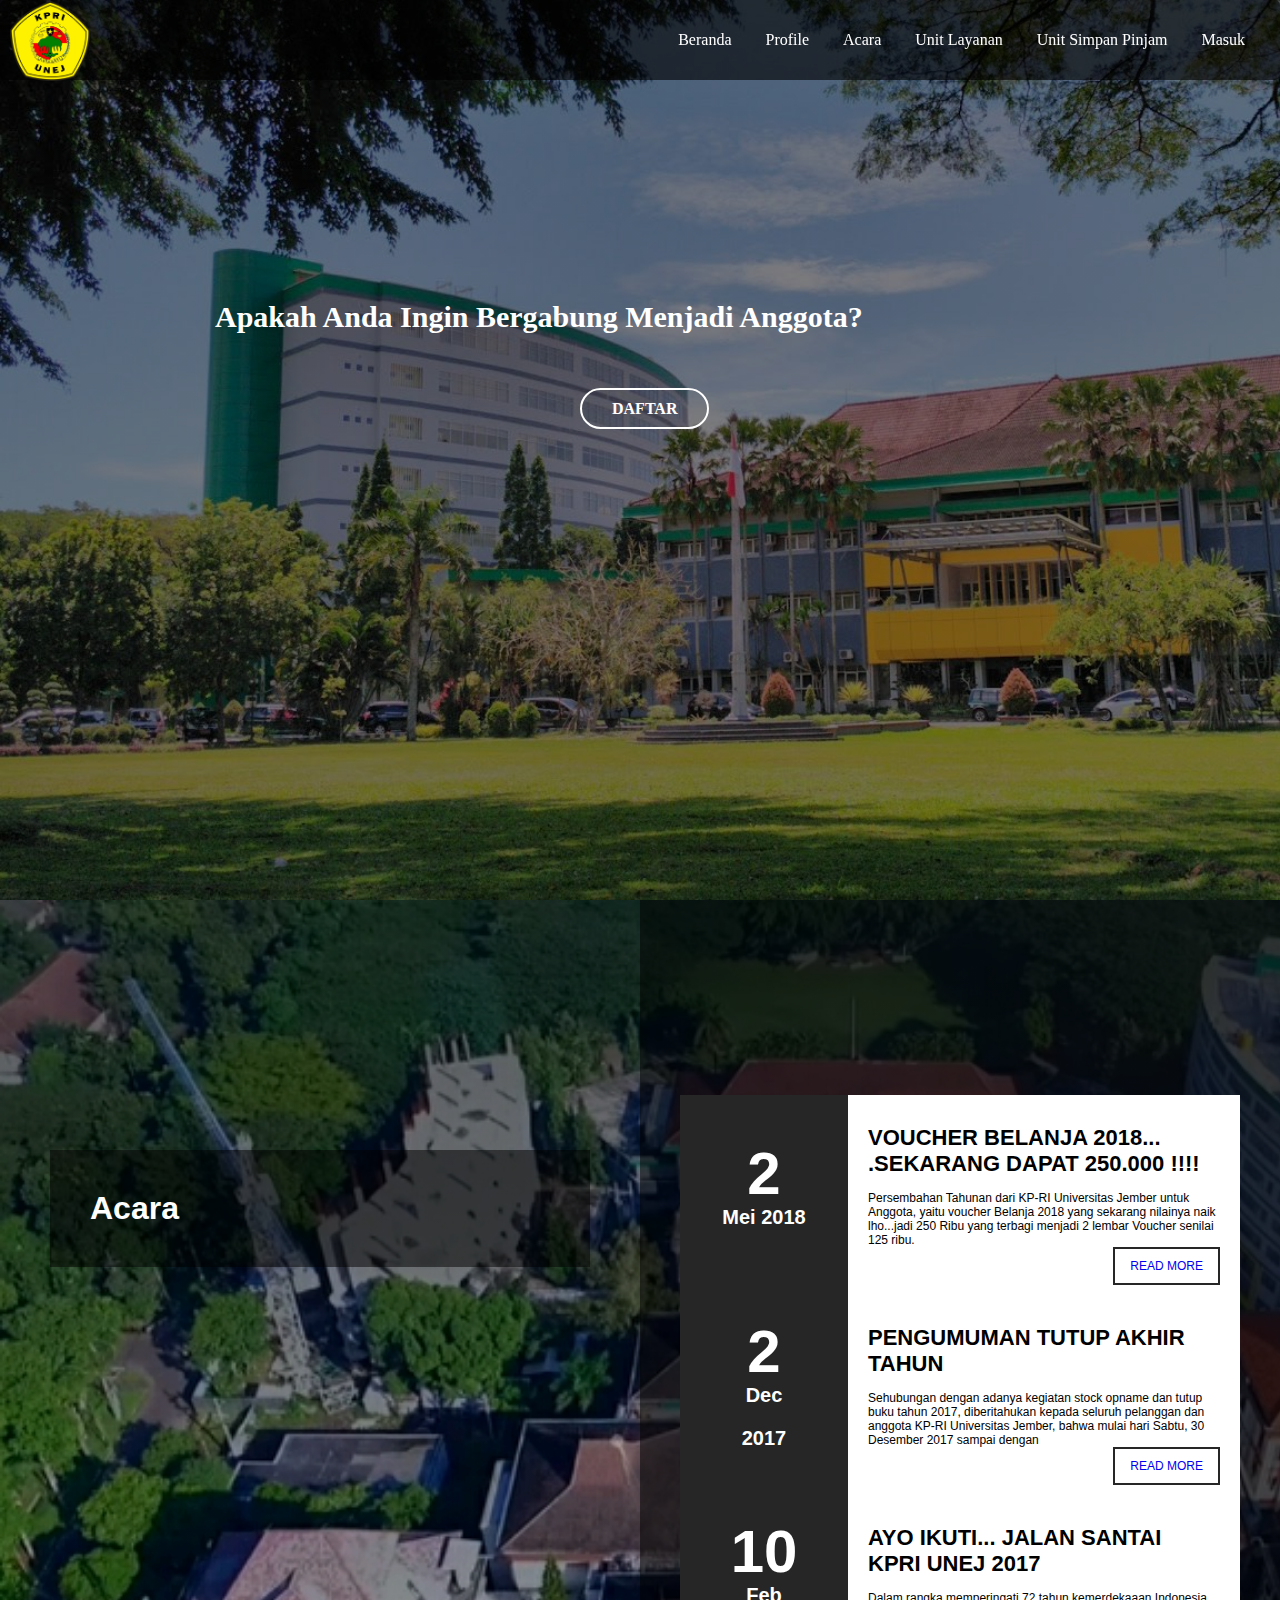
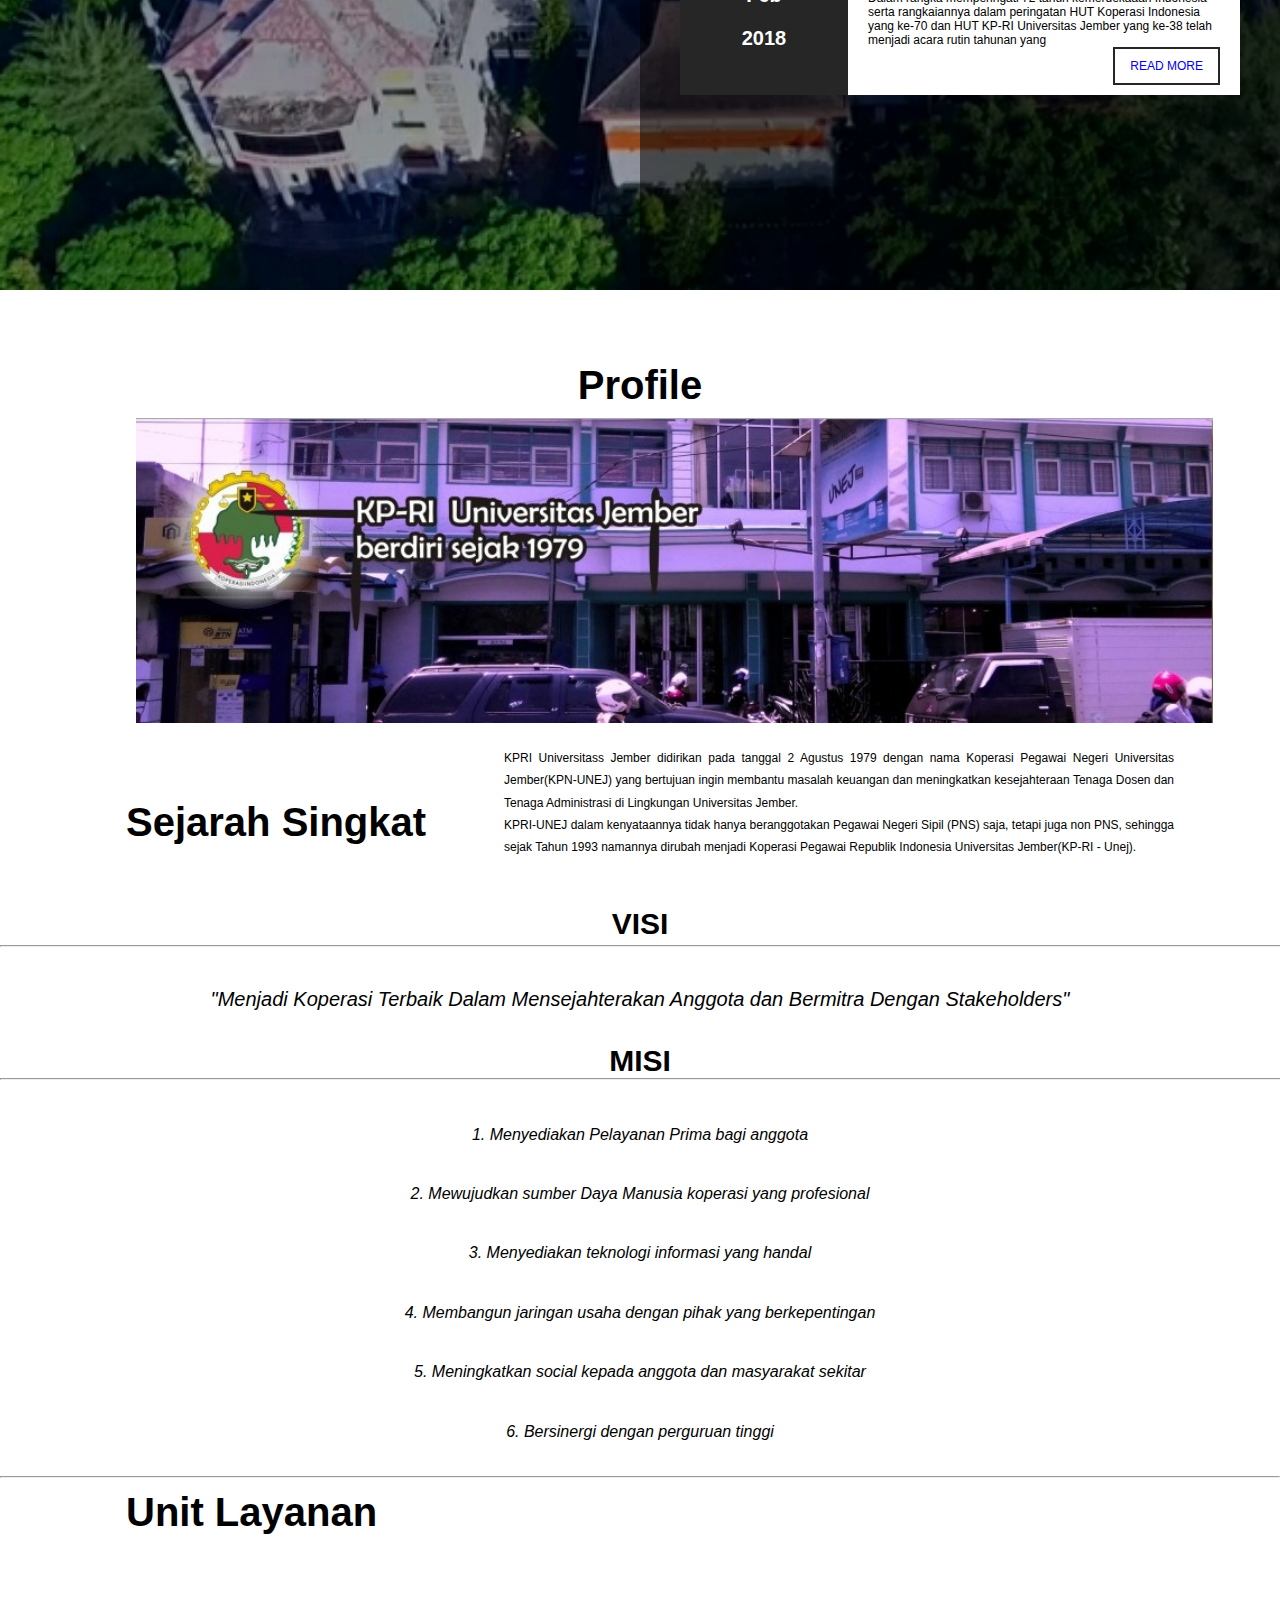
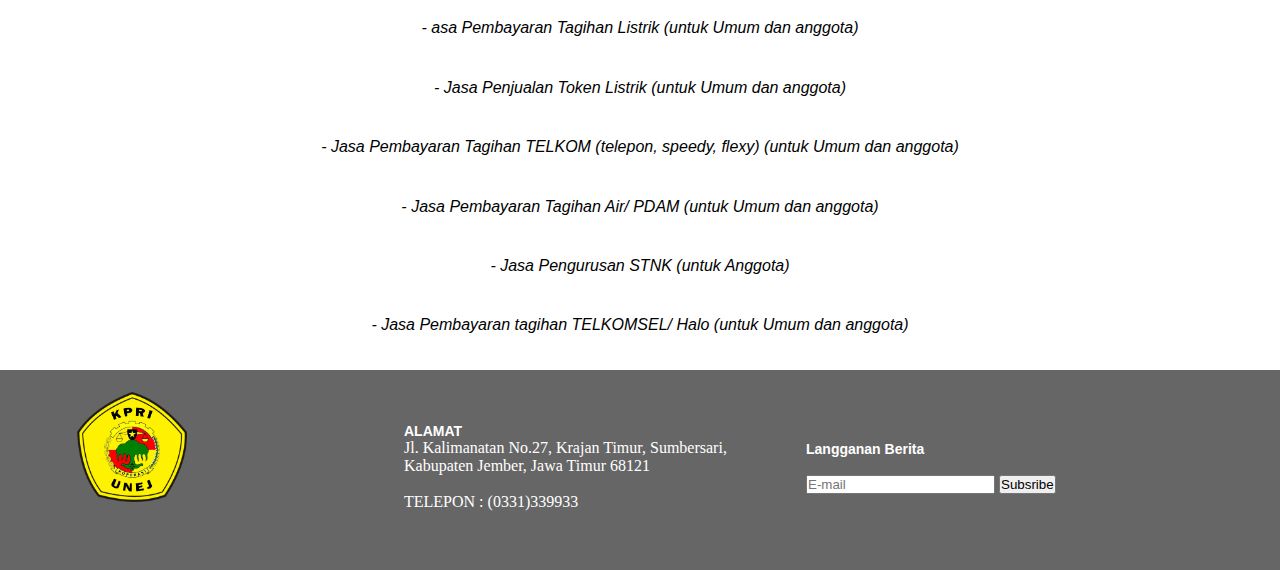
<file: index.html>
<!DOCTYPE html>
<html>
<head>
	    <title>Mau Jadi Aggota?</title>
    <link rel="stylesheet" type="text/css" href="css/style.css">
</head>
    
<body>
	<header>
    <div id="main">
    <nav>
    	    <img class="kiri" img src="logo.png" width="100" height="80">
    	   
        <ul>
            <li><a href="index.html">Beranda</a></li>
            <li><a href="#about">Profile</a></li>
            <li><a href="#events">Acara</a></li>
            <li><a href="#layanan">Unit Layanan</a></li>
            <li><a href="#">Unit Simpan Pinjam</a></li>
            <li><a href="login.html">Masuk</a></li>
         </ul>
       </nav>

     <div class="title">
		<h2> Apakah Anda Ingin Bergabung Menjadi Anggota?</h2>
      </div>   
      <div class="button">
     		 <a href="daftar.html" class="btn">DAFTAR</a> 

       </div>
   </div>

</header>

<section>
			<div class="leftbox">
		<div class="content">
			<h1>Acara</h1>
		</div>
	</div>
	<div class="events" id="events">
		<ul>
			<li>
				<div class="time">
					<h2>2<br><span>Mei 2018</span></h2>
				</div>
				<div class="detail">
					<h3>VOUCHER BELANJA 2018... .SEKARANG DAPAT 250.000 !!!! </h3><br>
					<P>Persembahan Tahunan dari KP-RI Universitas Jember untuk Anggota, yaitu voucher Belanja 2018 yang sekarang nilainya naik lho...jadi 250 Ribu yang terbagi menjadi 2 lembar Voucher senilai 125 ribu. </P>
					<a href="#">Read More</a>
			
				</div>
				<div style="clear: both;"></div>
				</li>
			<li>
				<div class="time">
					<h2>2<br><span>Dec 2017</span></h2>
				</div>
				<div class="detail">
					<h3>PENGUMUMAN TUTUP AKHIR TAHUN</h3><br>
					<P>Sehubungan dengan adanya kegiatan stock opname dan tutup buku tahun 2017, diberitahukan kepada seluruh pelanggan dan anggota KP-RI Universitas Jember, bahwa mulai hari Sabtu, 30 Desember 2017 sampai dengan </P>
					<a href="#">Read More</a>
			
				</div>
				<div style="clear: both;"></div>
				</li>
			<li>
				<div class="time">
					<h2>10<br><span>Feb 2018</span></h2>
				</div>
				<div class="detail">
					<h3>AYO IKUTI... JALAN SANTAI KPRI UNEJ 2017 </h3><br>
					<P>Dalam rangka memperingati 72 tahun kemerdekaaan Indonesia serta rangkaiannya dalam peringatan HUT Koperasi Indonesia yang ke-70 dan HUT KP-RI Universitas Jember yang ke-38 telah menjadi acara rutin tahunan yang </P>
					<a href="#">Read More</a>
			</div>
				<div style="clear: both;"></div>
				</li>
			</ul>	
		
</section>
<div class="about" id="about">
		<div>
			<br>
			<h3 style="text-align: center; margin-top: 55px; margin-bottom: 10px;">Profile</h3>
			<img style="margin-left: 136px; margin-top: 0; margin-bottom: 0; border: 0; width: 1077px;" src="kpriunej.jpg"><br><br>
		</div>
		<div>
			<table border="0" cellpadding="8">
				<tbody><tr>
					<td width="500">
						<h3 style="text-align: left; margin-left: 124px; margin-top: 10px; margin-bottom: 0px;">Sejarah Singkat</h3>
						
					</td>
					<td width="670">
						<p class="lead" style="color: black;">KPRI Universitass Jember didirikan pada tanggal 2 Agustus 1979 dengan nama Koperasi Pegawai Negeri Universitas Jember(KPN-UNEJ) yang bertujuan ingin membantu masalah keuangan dan meningkatkan kesejahteraan Tenaga Dosen dan Tenaga Administrasi di Lingkungan Universitas Jember.<br>				KPRI-UNEJ dalam kenyataannya tidak hanya beranggotakan Pegawai Negeri Sipil (PNS) saja, tetapi juga non PNS, sehingga sejak Tahun 1993 namannya dirubah menjadi Koperasi Pegawai Republik Indonesia Universitas Jember(KP-RI - Unej).</p>
					</td>
				</tr>


			</tbody></table>
		</div>
		<br><br><br>
		<hr width="100%">
		<div>
			<h4>VISI</h4>
		</div>
		<div>
			<p class="lead" style="text-align: center; font-style: italic; margin-top: 40px; font-size: 20px; color: black;">"Menjadi Koperasi Terbaik Dalam Mensejahterakan Anggota dan Bermitra Dengan Stakeholders"</p>
		</div>
		<br><br>
		<div>
			<h4>MISI</h4>
		</div>
		<hr width="100%">
		<div>
			<p class="lead" style="text-align: center; font-style: italic; margin-top: 40px; font-size: 16px; color: black;">1. Menyediakan Pelayanan Prima bagi anggota<br><br>2. Mewujudkan sumber Daya Manusia koperasi yang profesional<br><br>3. Menyediakan teknologi informasi yang handal<br><br>4. Membangun jaringan usaha dengan pihak yang berkepentingan<br><br>5. Meningkatkan social kepada anggota dan masyarakat sekitar<br><br>6. Bersinergi dengan perguruan tinggi</p>
		</div>
	</div>
<hr>
	<div class="layanan" id="layanan">
		<div>
			<table border="0" cellpadding="8">
				<tbody><tr>
					<td width="500">
						<h3 style="text-align: left; margin-left: 124px; margin-top: 10px; margin-bottom: 0px;">Unit Layanan</h3><br>
						
					</td>
					</tr>
					</tbody></table>	
		</div>
		<br
		<div>
			<p class="lead" style="text-align: center; font-style: italic; margin-top: 40px; font-size: 16px; color: black;">- asa Pembayaran Tagihan Listrik (untuk Umum dan anggota)<br><br>- Jasa Penjualan Token Listrik (untuk Umum dan anggota)<br><br>- Jasa Pembayaran Tagihan TELKOM (telepon, speedy, flexy) (untuk Umum dan   anggota)<br><br>- Jasa Pembayaran Tagihan Air/ PDAM (untuk Umum dan anggota)<br><br>- Jasa Pengurusan STNK (untuk Anggota)<br><br>- Jasa Pembayaran tagihan TELKOMSEL/ Halo (untuk Umum dan anggota)</p>
		</div>
	</div>






























<footer class="footer">
		<table border="0" cellpadding="0">
			<tbody><tr>
				<td width="400">
					<img class="footlogo" src="logo.png">
				</td>
				<td width="400">
					<h3 style="font-size: 14px; color: white; margin-top: 40px;">ALAMAT</h3>
					<p class="foot">Jl. Kalimanatan No.27, Krajan Timur, Sumbersari, <br>Kabupaten Jember, Jawa Timur 68121<br><br>TELEPON : (0331)339933</p>
				</td>
				<td>
					<h3 style="font-size: 14px; color: white; margin-top: 40px;">Langganan Berita</h3>
					<br>
					<input name="email" required="" type="mail" size="21px" placeholder="E-mail" pattern=".+@.+.com">
					<button class="tombol">Subsribe</button><br>
					</td>
			</tr>
		</tbody></table>
	</footer>
</body>
</html>
</file>
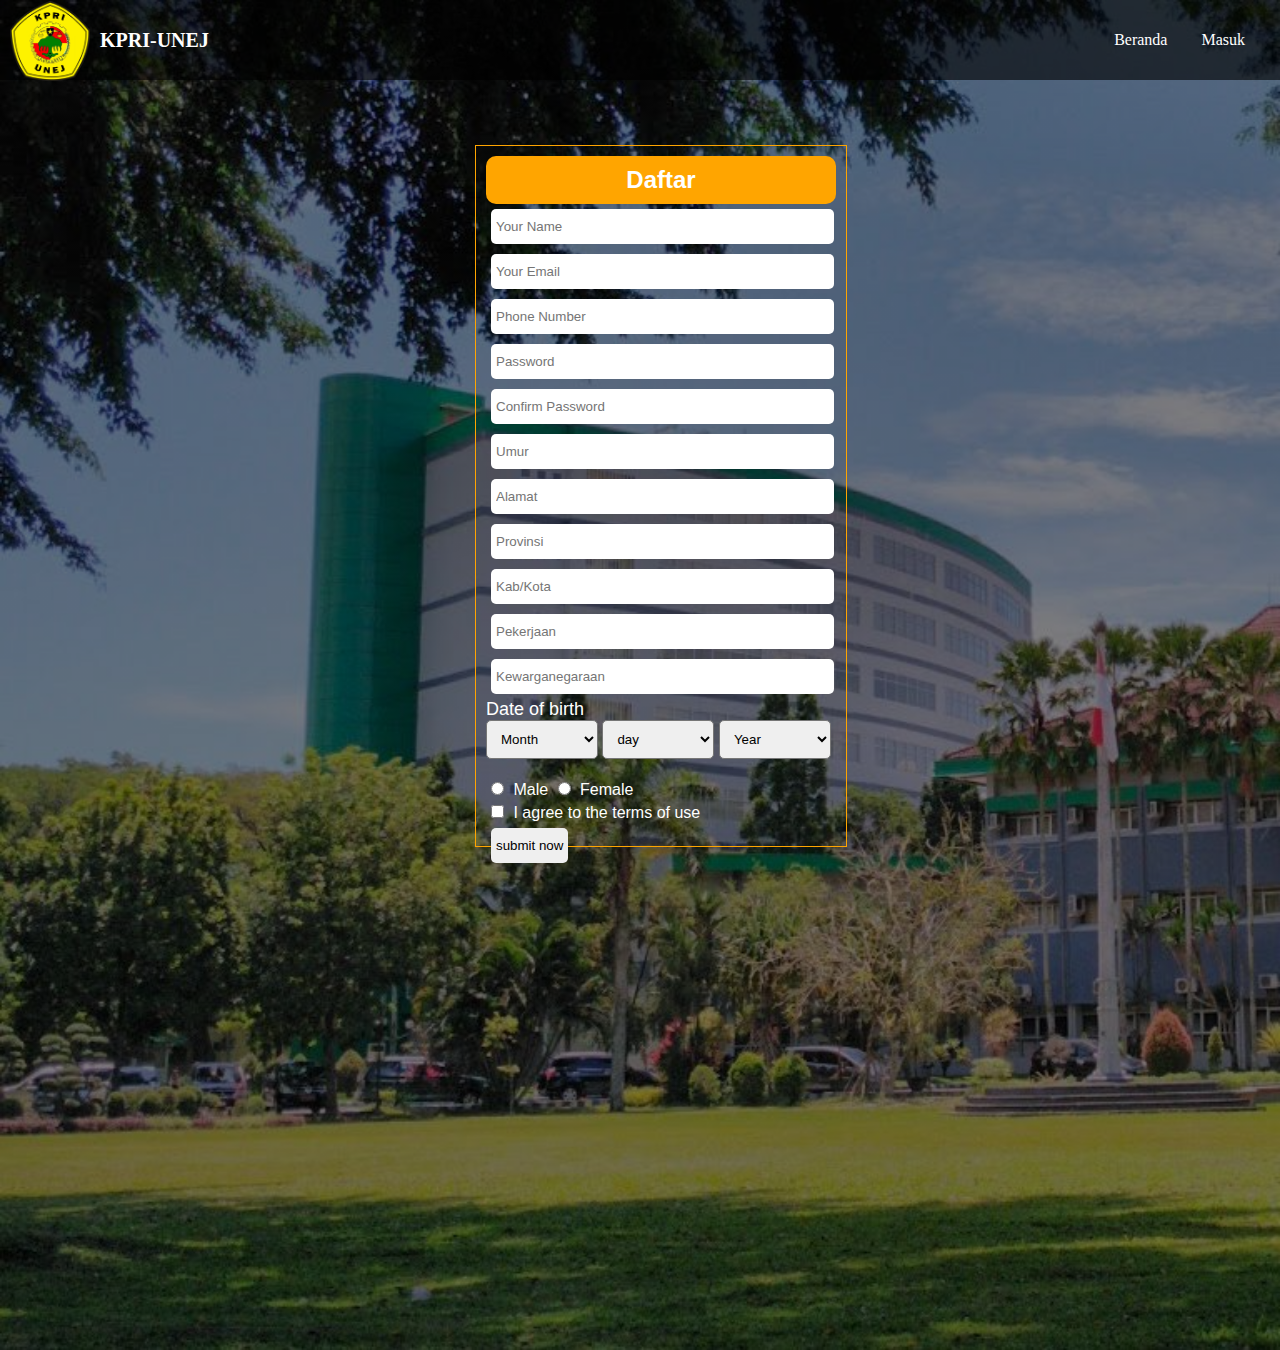
<file: daftar.html>
<!DOCTYPE html>
<html>
<head>
	    <title>login form</title>
    <link rel="stylesheet" type="text/css" href="css/style3.css">
</head>
    
<body>
	
    <div id="main">
    <nav>
    	    <img class="kiri" img src="logo.png" width="100" height="80">
    	    <h3 class="heading-style-left-padding ">KPRI-UNEJ</h3>
        <ul>
            <li><a href="index.html">Beranda</a></li>
            <li><a href="login.html">Masuk</a></button>
         </ul>
       </nav>  	
  		<div class="wrap">
        <form>
          <h2>Daftar</h2>
          <input type="text" name="yourname" placeholder="Your Name"><br>
          <input type="email" name="email" placeholder="Your Email"><br>
          <input type="number" name="number" placeholder="Phone Number"><br>
          <input type="password" name="password" placeholder="Password"><br>
          <input type="password" name="confirmpassword" placeholder="Confirm Password"><br>
          <input type="text" name="umur" placeholder="Umur"><br>
          <input type="text" name="alamat" placeholder="Alamat"><br>
          <input type="text" name="provinsi" placeholder="Provinsi"><br>
          <input type="text" name="kab/kota" placeholder="Kab/Kota"><br>
          <input type="text" name="pekerjaan" placeholder="Pekerjaan"><br>
          <input type="text" name="kewarganegaraan" placeholder="Kewarganegaraan"><br>


          <span style="font-size:18px;">Date of birth</span>
          <br>
          <select name="DoBmonth">
            <option>Month</option>
            <option value="januari">Januari</option>
            <option value="februari">februari</option>
            <option value="Maret">Maret</option>
            <option value="april">april</option>
            <option value="mei">mei</option>
            <option value="juni">juni</option>
            <option value="juli">juli</option>
            <option value="agustus">agustus</option>
            <option value="september">september</option>
            <option value="oktober">oktober</option>
            <option value="november">november</option>
            <option value="desember">desember</option>
         </select>

         <select name="DoBday">
            <option>day</option>
            <option value="1">1</option>
            <option value="2">2</option>
            <option value="3">3</option>
            <option value="4">4</option>
            <option value="5">5</option>
            <option value="6">6</option>
            <option value="7">7</option> 
         </select>

          <select name="DoByear">
            <option>Year</option>
            <option value="1998">1998</option>
            <option value="1999">1999</option>
      
         </select>
         <br>
         <br>
          <input type="radio" name="male" value="Male"> Male </input>
          <input type="radio" name="female" value="Male"> Female</input>
          <br>
          <input type="checkbox"> I agree to the terms of use</input>
          <br>
          <a href="index.html"><input type="button" value="submit now"></input></a>


        </form>
        
      </div>
</body>
</html>
</file>
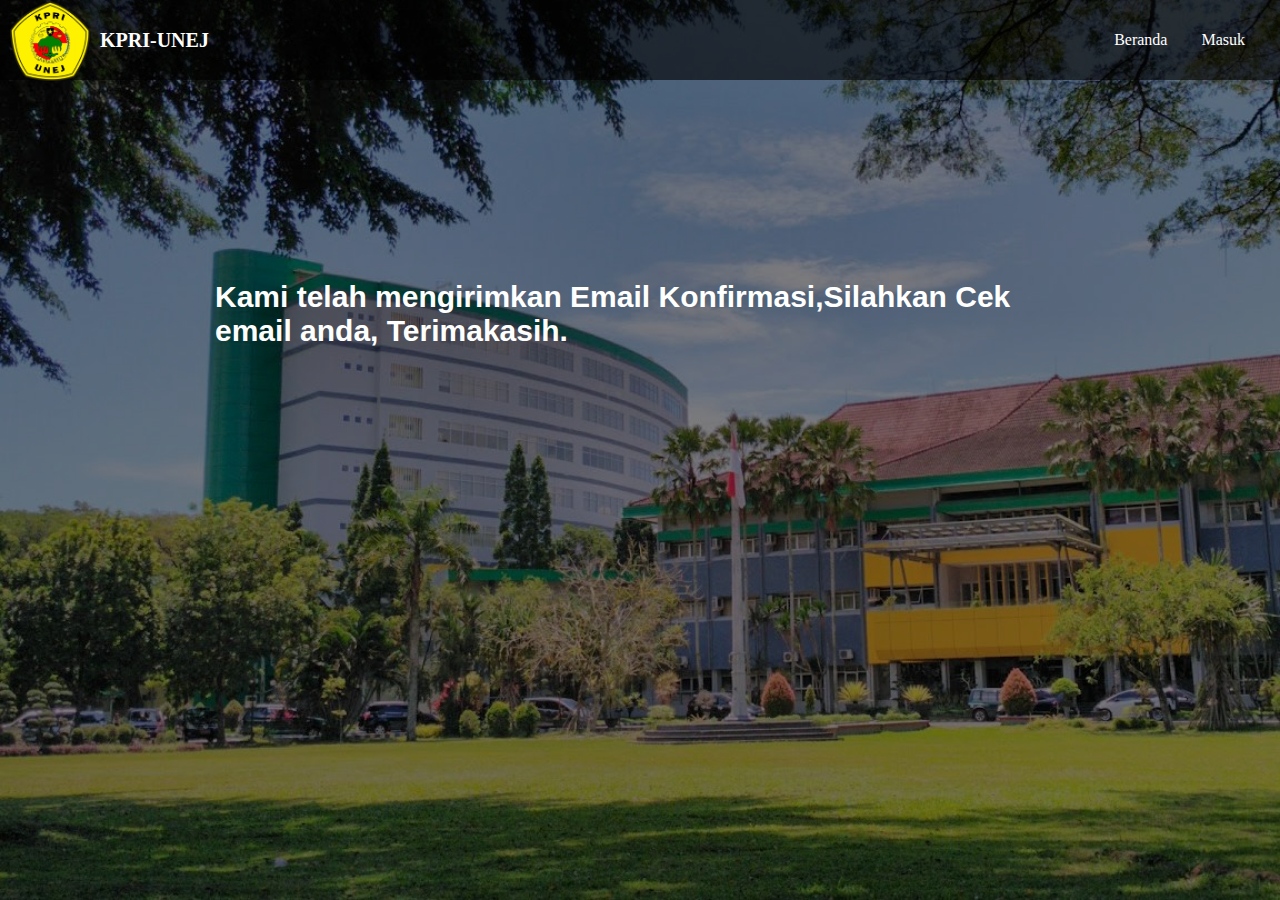
<file: konfirmasi.html>
<!DOCTYPE html>
<html>
<head>
	    <title>Mau Jadi Aggota?</title>
    <link rel="stylesheet" type="text/css" href="css/style5.css">
</head>
    
<body>
	
	
    <div id="main">
    <nav>
    	    <img class="kiri" img src="logo.png" width="100" height="80">
    	    <h3 class="heading-style-left-padding ">KPRI-UNEJ</h3>
        <ul>
            <li><a href="index.html">Beranda</a></li>
            <li><a href="login.html">Masuk</a></button>
         </ul>
       </nav>
     <div class="title">
		<h2> Kami telah mengirimkan Email Konfirmasi,Silahkan Cek email anda, Terimakasih.</h2>
      </div>   
      
</body>
</html>
</file>
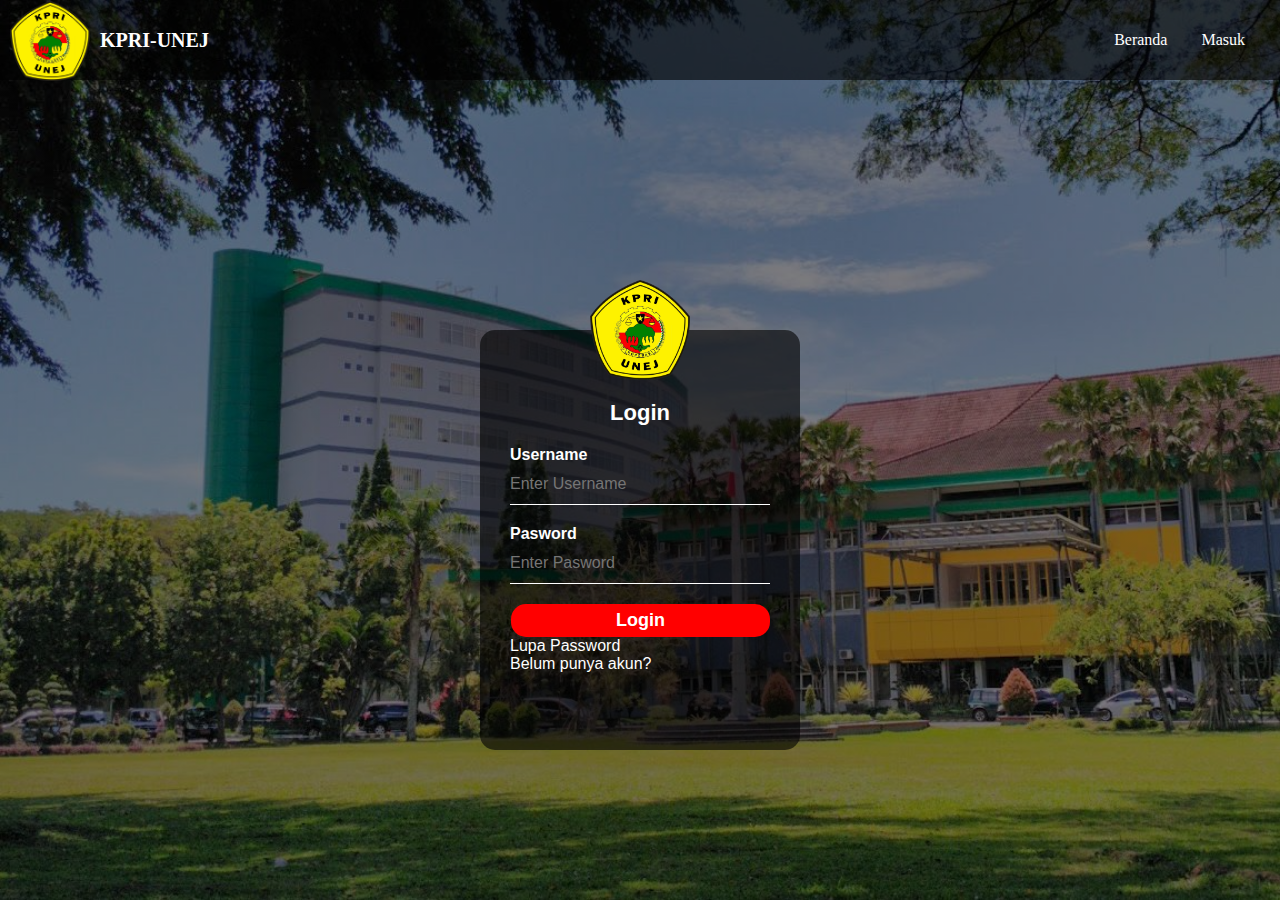
<file: login.html>
<!DOCTYPE html>
<html>
<head>
	    <title>login form</title>
    <link rel="stylesheet" type="text/css" href="css/style2.css">
</head>
    
<body>
	
	<header>
    <div id="main">
    <nav>
    	    <img class="kiri" img src="logo.png" width="100" height="80">
    	    <h3 class="heading-style-left-padding ">KPRI-UNEJ</h3>
        <ul>
           <li><a href="index.html">Beranda</a></li>
           <li><a href="login.html">Masuk</a></li>
         </ul>
       </nav>  	
       <div class="loginbox">
       	<img src="logo.png" class="logo">
       <h1>Login</h1>
       <form>
       	<p>Username</p>
       	<input type="text" name="" placeholder="Enter Username">
       	<p>Pasword</p>
       	<input type="Password" name="" placeholder="Enter Pasword">
       	<a href="#" class="button">Login</a><br>
       	<a href="lupapassword.html">Lupa Password</a><br>
       	<a href="daftar.html">Belum punya akun?</a>
      </form>
 </div>
     </header>
		
</body>
</html>
</file>
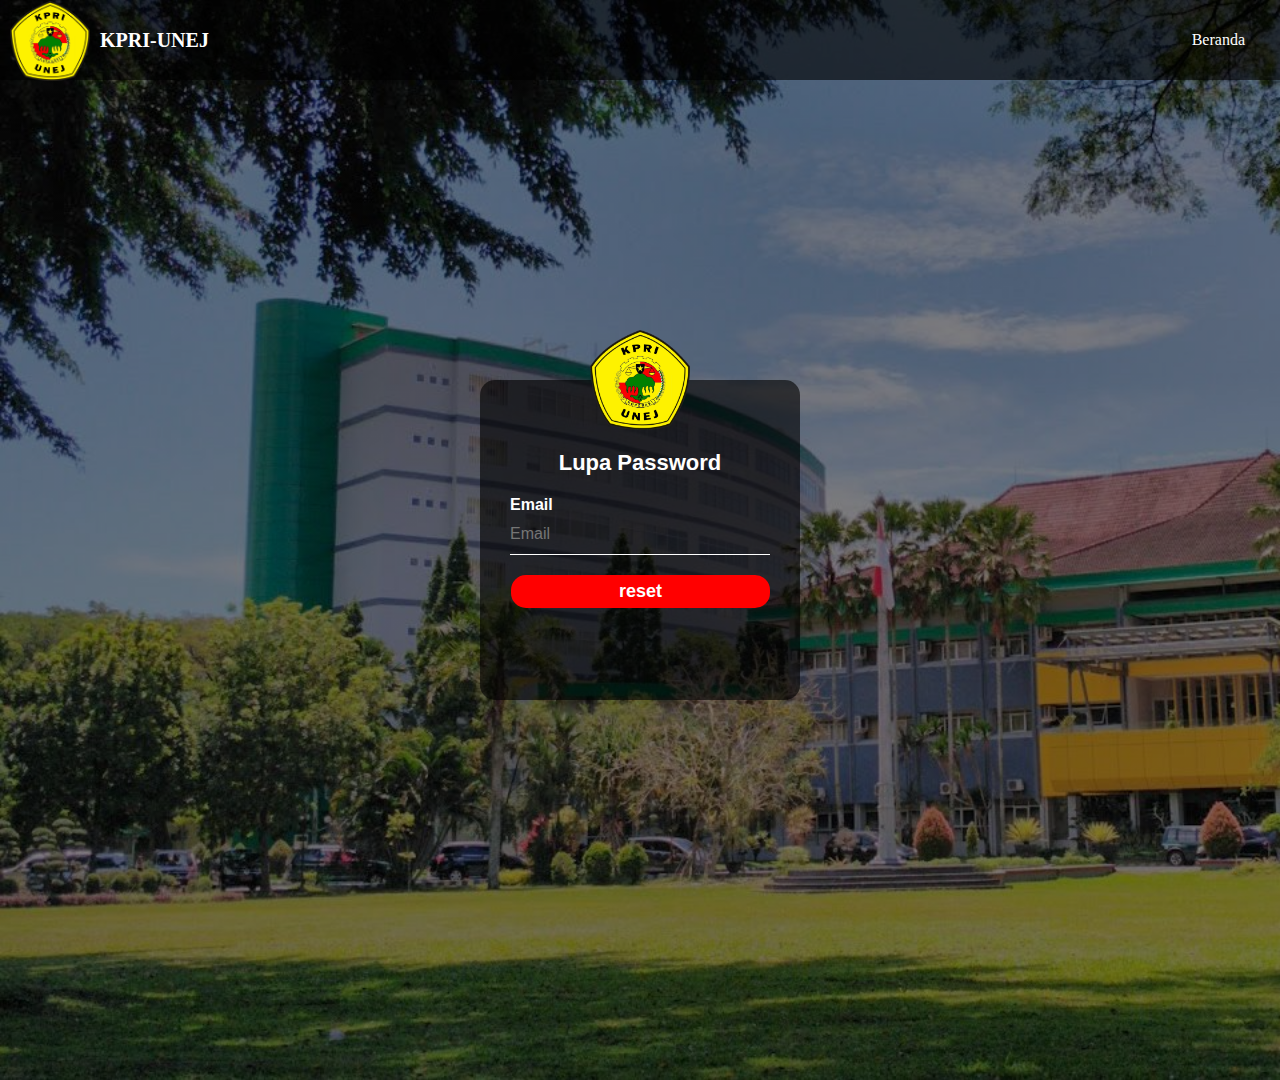
<file: lupapassword.html>
<!DOCTYPE html>
<html>
<head>
	    <title>login form</title>
    <link rel="stylesheet" type="text/css" href="css/style4.css">
</head>
    
<body>
	
	<header>
    <div id="main">
    <nav>
    	    <img class="kiri" img src="logo.png" width="100" height="80">
    	    <h3 class="heading-style-left-padding ">KPRI-UNEJ</h3>
        <ul>
            <li><a href="index.html">Beranda</a></li>
                   </ul>
       </nav>  	
       <div class="loginbox">
       	<img src="logo.png" class="logo">
       <h1>Lupa Password</h1>
       <form>
       	<p>Email</p>
       	<input type="text" name="" placeholder="Email">
       	
       	<a href="konfirmasi.html" class="button">reset</a><br>
       	
      </form>
 </div>
     </header>
		
</body>
</html>
</file>
<file: css/style.css>
*{
    margin: 0;
    padding: 0;

   
}

#main{
    width: 100%;
    height: 100vh;
    background-image:linear-gradient(rgba(0,0,0,0.5),rgba(0,0,0,0.5)),url(../rektorat.jpg);
    background-size: cover;
    font-family: verdana;
    margin:0;
   

}

nav{
	width: 100%;
	height:80px;
	background-color: rgba(0, 0, 0, 0.6);	
	line-height: 80px;
    font-family: verdana;
    background-attachment: fixed;
    position: fixed;
    left: 50%;
    border-radius: 5px;
    z-index: 1;
    -webkit-transform: translateX(-50%);
    -ms-transform: translateX(-50%);
    transform: translateX(-50%);

}

img.kiri{
	float: left;
	margin: 1px 10px;
	position: static;
	width:80px;
	height: 80px;
}

nav ul{
	float: right;
	margin-right: 20px;
	list-style-type: none;

}

nav ul li{
	
	display: inline-block;
	list-style: none;
	font-family: verdana;
 }

nav ul li a:hover{
	background-color: #e02626;
	border-radius: 50px/50px;
}

nav li.active a{
	background-color: #e02629;
	color:#fff;
	border-radius: 50px/50px;
}

nav ul li a{
	text-decoration: none;
	color: #fff;
	padding: 5px 15px;
	border:none;
	transition: 0. 2s all;
}

.title{
	position: absolute;
	float: center;
	top: 50%
	left:50%
	transform: translate(-50%-50%);
}

.title h2{
	color: #fff;
	font-size: 30px;
	margin:300px 215px;
	font-family:verdana;

}

.button{
	position: absolute;
	top: 50%
	left:50%
	transform: translate(-50%-50%);
	margin:400px 580px;


}

.btn{
	background: none;
	padding: 10px 30px;
	text-decoration: none;
	transition: 0.2s;
	border-radius: 50px/50px;
	color:white;
	border: 2px solid ;
	font-family: verdana;
	font-weight: bold;
	

}

.btn:hover{
	background-color: white;
	color: black;
	
	
}
@import url('https://fonts.googleapis.com/css?family=Roboto+Condensed');

section{
	width: 100%;
	height: 110vh;
	background-image:linear-gradient(rgba(0,0,0,0.5),rgba(0,0,0,0.1)),url(../section.jpg);
	background-size: cover;
	margin:0;
	padding:: 0px;
	font-family: 'Roboto Condensed', sans-serif;
	
	
}
section .leftbox{
	width: 50%;
	height: 20vh;
	float: left;
	padding: 50px;
	box-sizing: border-box;
	margin: 200px 0px;
	
	
}
section .leftbox .content{
	color: #fff;
	background: rgba(0,0,0,0.5);
	padding:40px;
	transition:0.5s;
	position: center;

}
section .leftbox .content:hover
{
	background: #e91e63; 
}
section .left .content h1
{
	margin:0;
	padding:0;
	font-size: 50px;
	text-transform: uppercase;
}

section .events{
	position: relative;
	width: 50%;
	height: 100%;
	background: rgba(0,0,0,.5);
	float: right;
	box-sizing: border-box;
	padding: 0;
	margin: 0;

}
section .events ul{
	position: relative;
	top: 50%;
	transform: translateY(-50%);
	margin:0;
	padding:40px;
	box-sizing: border-box;


}
section .events ul li{
	list-style: none;
	background: white;
	box-sizing: border-box;
	height: 200px;
	font-size: 15px;
}
section .events ul li .time{
	position: relative;
	padding: 20px;
	background: #262626;
	box-sizing: border-box;
	width: 30%;
	height: 100%; 
	float : left;
	text-align: center;
	transition: .5s;
}

section .events ul li:hover .time{
	background: #e91e63;
}
section .events ul li .time h2{
	position: absolute;
	margin:0;
	padding:0;
	top:50%;
	left:50%;
	transform: translate(-50%,-50%);
	color: #fff;
	font-size: 60px;
	text-align: center;
	line-height: 30px;
}
section .events ul li .time h2 span{
	font-size: 20px;
}
section .events ul li .detail{
	padding:20px;
	font-size: 12px;
	color: #000;
	box-sizing: border-box;
	width: 70%;
	height: 100%;
	float: left; 
}
section .events ul li .detail h3{
	position: relative;
	margin:10px 0 0;
	padding:0;
	font-size: 22px;
}
section .events ul li .detail a{
	display: inline-block;
	text-decoration: none;
	text-transform: uppercase;
	padding: 10px 15px;
	border :2px solid #262626;
	float: right;
}
.footer {
    position: relative;
    background-color: rgba(0, 0, 0,.6);
    width: 100%;
    height: 200px;
    bottom: 0px;
    left: 0px;
    display: block;
    color:white;
}
img.footlogo{
	float: left;
	margin: 20px 75px;
	position: static;
	width:110px;
	height: 110px;
}
h3 {
    color: black;
    font-size: 40px;
    font-family: "muli-light",sans-serif;
    text-decoration: none;
}
p.lead {
    font-family: "muli-light",sans-serif;
    font-size: 12px;
    line-height: 1.857;
    color: #838383;
    margin-bottom: 30px;
    text-align: justify;
}
h4 {
    text-align: center;
    font-family: "muli-light",sans-serif;
    font-size: 30px;
    margin-top: -40px;
    margin-bottom: 0px;
    margin-right: 0px;
    font-style: bold;
}
</file>
<file: css/style3.css>
*{
    margin: 0;
    padding: 0;

   
}
body{
    width: 100%;
    height: 150vh;
    background-image:linear-gradient(rgba(0,0,0,0.5),rgba(0,0,0,0.5)),url(../rektorat.jpg);
    background-size: cover;
    font-family: verdana;
    margin:0;
    background-repeat: no-repeat;
   

}

nav{
	width: 100%;
	height:80px;
	background-color: rgba(0, 0, 0, 0.6);	
	line-height: 80px;
    font-family: verdana;
    background-attachment: fixed;

}

img.kiri{
	float: left;
	margin: 1px 10px;
	position: static;
	width:80px;
	height: 80px;
}
.heading-style-left-padding {
	float: left;
	margin:auto;
	position: static;
	font-size: 20px;
	color:white;
}

nav ul{
	float: right;
	margin-right: 20px;
	list-style-type: none;

}

nav ul li{
	
	display: inline-block;
	list-style: none;
	font-family: verdana;
 }

nav ul li a:hover{
	background-color: #e02626;
	border-radius: 50px/50px;
}

nav li.active a{
	background-color: #e02629;
	color:#fff;
	border-radius: 50px/50px;
}

nav ul li a{
	text-decoration: none;
	color: #fff;
	padding: 5px 15px;
	border:none;
	transition: 0. 2s all;
}
.wrap{
	width: 350px;
	margin:auto;
	background-color: transparent;
	margin-top: 50px;
	padding:5px;
}
 form{
 	width: 350px;
 	height: 680px;	
	padding: 10px;
	font-family: arial;
	border:1px solid orange;
	margin:10px;
	color:#fff;
}
h2{
	text-align: center;
	background:orange;
	color:white;
	padding:10px;
	border-radius:10px;

} 
input{
	padding:10px;
	padding-left: 5px;
	padding-right: 5px;
	margin:5px;
	border-radius:5px;
	border:none;
	
}
input[type=text], input[type=email], input[type=number], input[type=password]{
	width: 95%;
}
input[type=submit]{
	width: 50%;
	margin-left: 90px;
	background:orange;
	cursor: pointer;
	font-size:18px
	font-weight:bold;
	color:white;
}
input[type=submit]:hover{
	background:yellow;
}
select{
	padding: 10px;
	width:32%;
	border-radius: 5px;

}
</file>
<file: css/style5.css>
*{
    margin: 0;
    padding: 0;

   
}

#main{
    width: 100%;
    height: 100vh;
    background-image:linear-gradient(rgba(0,0,0,0.5),rgba(0,0,0,0.5)),url(../rektorat.jpg);
    background-size: cover;
    font-family: verdana;
    margin:0;
   

}

nav{
	width: 100%;
	height:80px;
	background-color: rgba(0, 0, 0, 0.6);	
	line-height: 80px;
    font-family: verdana;
    background-attachment: fixed;

}

img.kiri{
	float: left;
	margin: 1px 10px;
	position: static;
	width:80px;
	height: 80px;
}
.heading-style-left-padding {
	float: left;
	margin:auto;
	position: static;
	font-size: 20px;
	color:white;
}

nav ul{
	float: right;
	margin-right: 20px;
	list-style-type: none;

}

nav ul li{
	
	display: inline-block;
	list-style: none;
	font-family: verdana;
 }

nav ul li a:hover{
	background-color: #e02626;
	border-radius: 50px/50px;
}

nav li.active a{
	background-color: #e02629;
	color:#fff;
	border-radius: 50px/50px;
}

nav ul li a{
	text-decoration: none;
	color: #fff;
	padding: 5px 15px;
	border:none;
	transition: 0. 2s all;
}

.title{
	position: absolute;
	float: center;
	top: 50%
	left:50%
	transform: translate(-50%-50%);
}

.title h2{
	color: #fff;
	font-size: 30px;
	margin:200px 215px;
	font-family:arial;
	

}
</file>
<file: css/style2.css>
*{
    margin: 0;
    padding: 0;
   
}

body{
    width: 100%;
    height: 100vh;
    background-image:linear-gradient(rgba(0,0,0,0.5),rgba(0,0,0,0.5)),url(../rektorat.jpg);
    background-size: cover;
    background-repeat: no-repeat;
      
}

nav{
	width: 100%;
	height:80px;
	background-color: rgba(0, 0, 0, 0.6);	
	line-height: 80px;
    font-family: verdana;
    background-repeat: no-repeat;

}

img.kiri{
	float: left;
	margin: 1px 10px;
	position: static;
	width:80px;
	height: 80px;
}
.heading-style-left-padding {
	float: left;
	margin:auto;
	position: static;
	font-size: 20px;
	color:white;
	
}

nav ul{
	float: right;
	margin-right: 20px;
	list-style-type: none;
	background-repeat: no-repeat;

}

nav ul li{
	
	display: inline-block;
	list-style: none;
	font-family: verdana;
 }

nav ul li a:hover{
	background-color: #e02626;
	border-radius: 50px/50px;
}

nav li.active a{
	background-color: #e02629;
	color:#fff;
	border-radius: 50px/50px;
}

nav ul li a{
	text-decoration: none;
	color: #fff;
	padding: 5px 15px;
	border:none;
	transition: 0. 2s all;
}
.loginbox{
	width:320px;
	height:420px;
	background:rgba(0, 0, 0, 0.6);
	color:#fff;
	top:60%;
	left: 50%;
	position:absolute;
	transform: translate(-50%,-50%);
	box-sizing: border-box;
	padding: 70px 30px;
	font-family: sans-serif;
	border-radius: 15px;
	background-repeat: no-repeat;

}
.logo{
	width:100px;
	height: 100px;
	position: absolute;
	top:-50px;
	left:calc(50% - 50px);

}
h1{
	margin: auto;
	padding:0 0 20px;
	text-align: center;
	font-size: 22px;

}
.loginbox p{
	margin:0;
	padding:0;
	font-weight: bold;

}
.loginbox input{
	width:100%;
	margin-bottom: 20px;
}
.loginbox input[type="text"], input[type="password"]
{
	border: none;
	border-bottom: 1px solid #fff;
	background: transparent;
	outline: none;
	height:40px;
	color: #fff;
	font-size: 16px;


}
.button {
	border: 1px solid transparent;
	border-width: 6px;
	text-decoration-line:none;
	cursor: pointer;
	outline:none;
	float:right;
	font-size:20pt;
	background:red;
	color:#fff;
	font-size: 18px;
	border-radius: 15px;
	width: 95%;
	text-align: center;
	font-weight: bold;
}
.button:hover{
	background: #fff;
	color:#000;
}
.loginbox a{
	color:white;
	text-decoration: none;
}
.loginbox a:hover{
	color:grey;
	font-style: none;
}
</file>
<file: css/style4.css>
*{
    margin: 0;
    padding: 0;
   
}

body{
    width: 100%;
    height: 120vh;
    background-image:linear-gradient(rgba(0,0,0,0.5),rgba(0,0,0,0.5)),url(../rektorat.jpg);
    background-size: cover;
    background-repeat: no-repeat;
      
}

nav{
	width: 100%;
	height:80px;
	background-color: rgba(0, 0, 0, 0.6);	
	line-height: 80px;
    font-family: verdana;
    background-repeat: no-repeat;

}

img.kiri{
	float: left;
	margin: 1px 10px;
	position: static;
	width:80px;
	height: 80px;
}
.heading-style-left-padding {
	float: left;
	margin:auto;
	position: static;
	font-size: 20px;
	color:white;
	
}

nav ul{
	float: right;
	margin-right: 20px;
	list-style-type: none;
	background-repeat: no-repeat;

}

nav ul li{
	
	display: inline-block;
	list-style: none;
	font-family: verdana;
 }

nav ul li a:hover{
	background-color: #e02626;
	border-radius: 50px/50px;
}

/*nav li.active a{
	background-color: #e02629;
	color:#fff;
	border-radius: 50px/50px;
}*/

nav ul li a{
	text-decoration: none;
	color: #fff;
	padding: 5px 15px;
	border:none;
	transition: 0. 2s all;
}
.loginbox{
	width:320px;
	height:320px;
	background:rgba(0, 0, 0, 0.6);
	color:#fff;
	top:60%;
	left: 50%;
	position:absolute;
	transform: translate(-50%,-50%);
	box-sizing: border-box;
	padding: 70px 30px;
	font-family: sans-serif;
	border-radius: 15px;
	background-repeat: no-repeat;

}
.logo{
	width:100px;
	height: 100px;
	position: absolute;
	top:-50px;
	left:calc(50% - 50px);

}
h1{
	margin: auto;
	padding:0 0 20px;
	text-align: center;
	font-size: 22px;

}
.loginbox p{
	margin:0;
	padding:0;
	font-weight: bold;

}
.loginbox input{
	width:100%;
	margin-bottom: 20px;
}
.loginbox input[type="text"]
{
	border: none;
	border-bottom: 1px solid #fff;
	background: transparent;
	outline: none;
	height:40px;
	color: #fff;
	font-size: 16px;


}
.button {
	border: 1px solid transparent;
	border-width: 6px;
	text-decoration-line:none;
	cursor: pointer;
	outline:none;
	float:right;
	font-size:20pt;
	background:red;
	color:#fff;
	font-size: 18px;
	border-radius: 15px;
	width: 95%;
	text-align: center;
	font-weight: bold;
}
.button:hover{
	background: #fff;
	color:#000;
}
.loginbox a{
	color:white;
	text-decoration: none;
}
.loginbox a:hover{
	color:grey;
	font-style: none;
}
</file>
